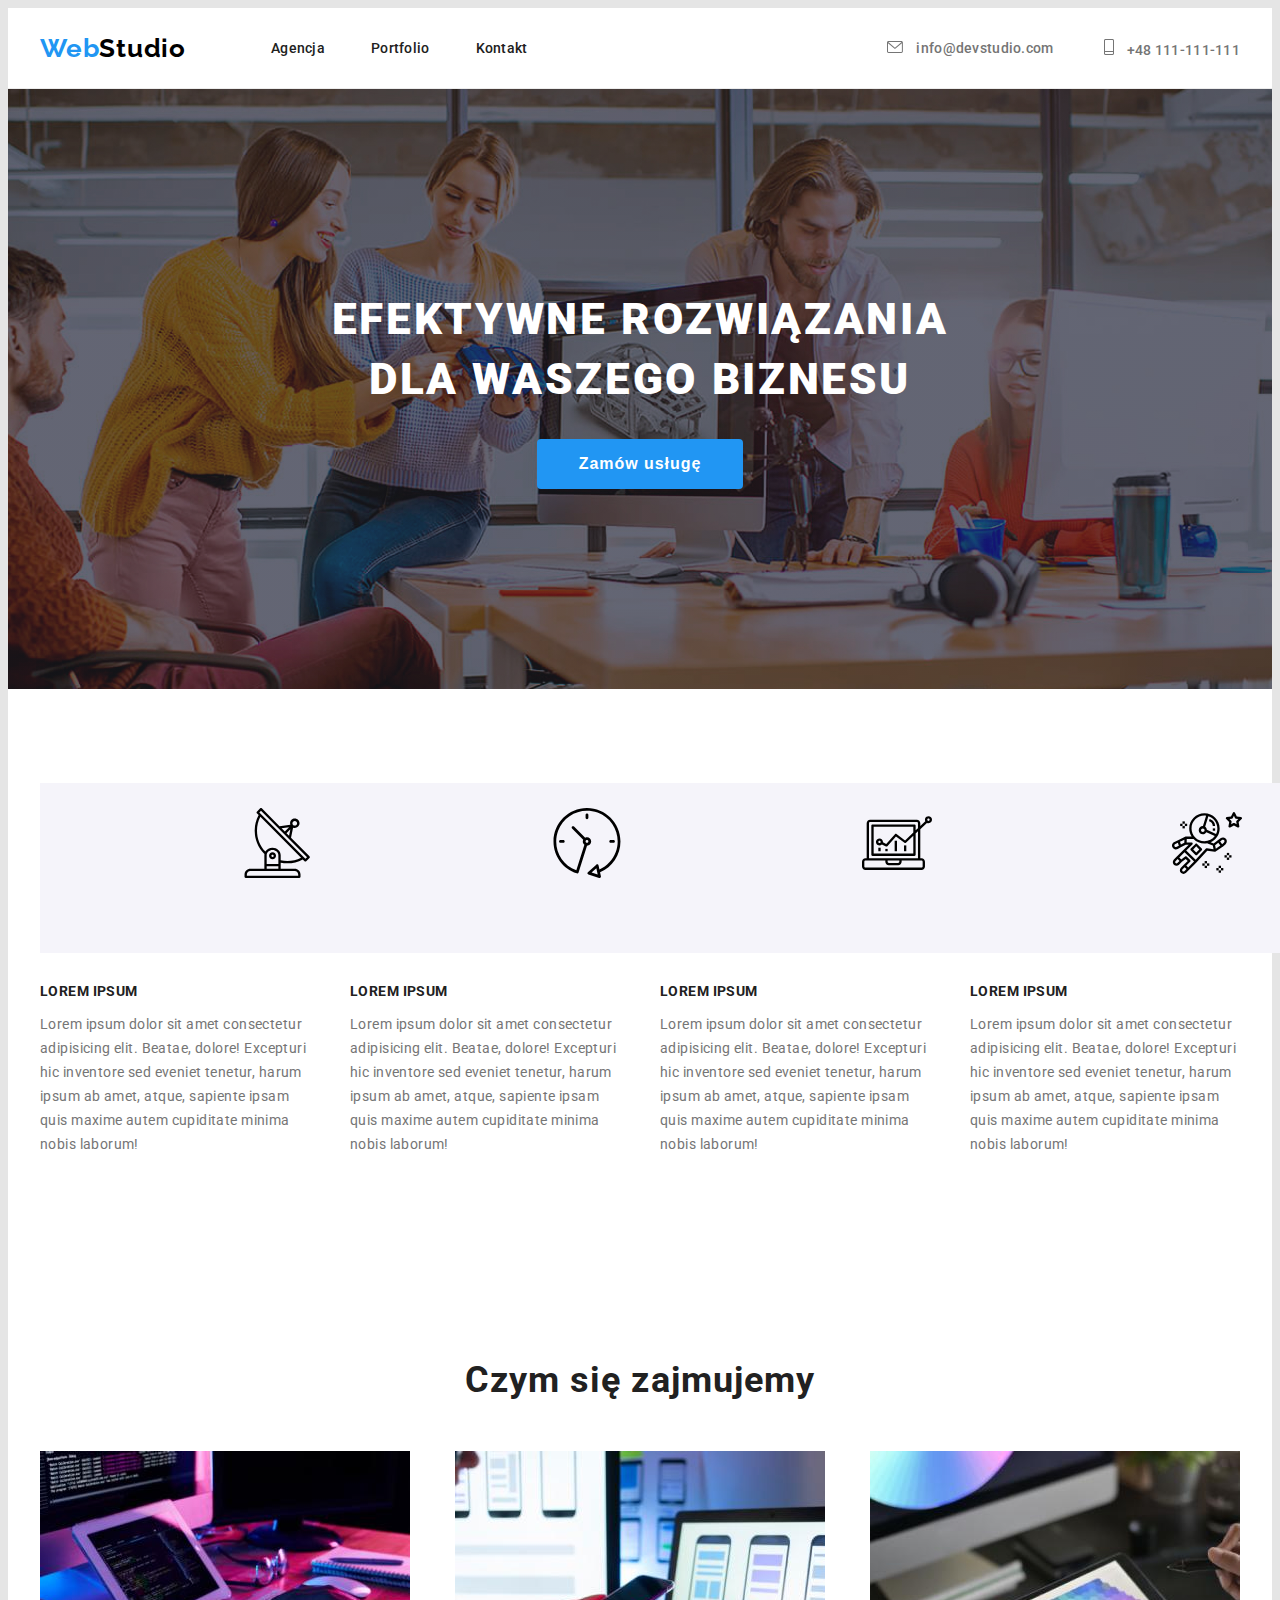
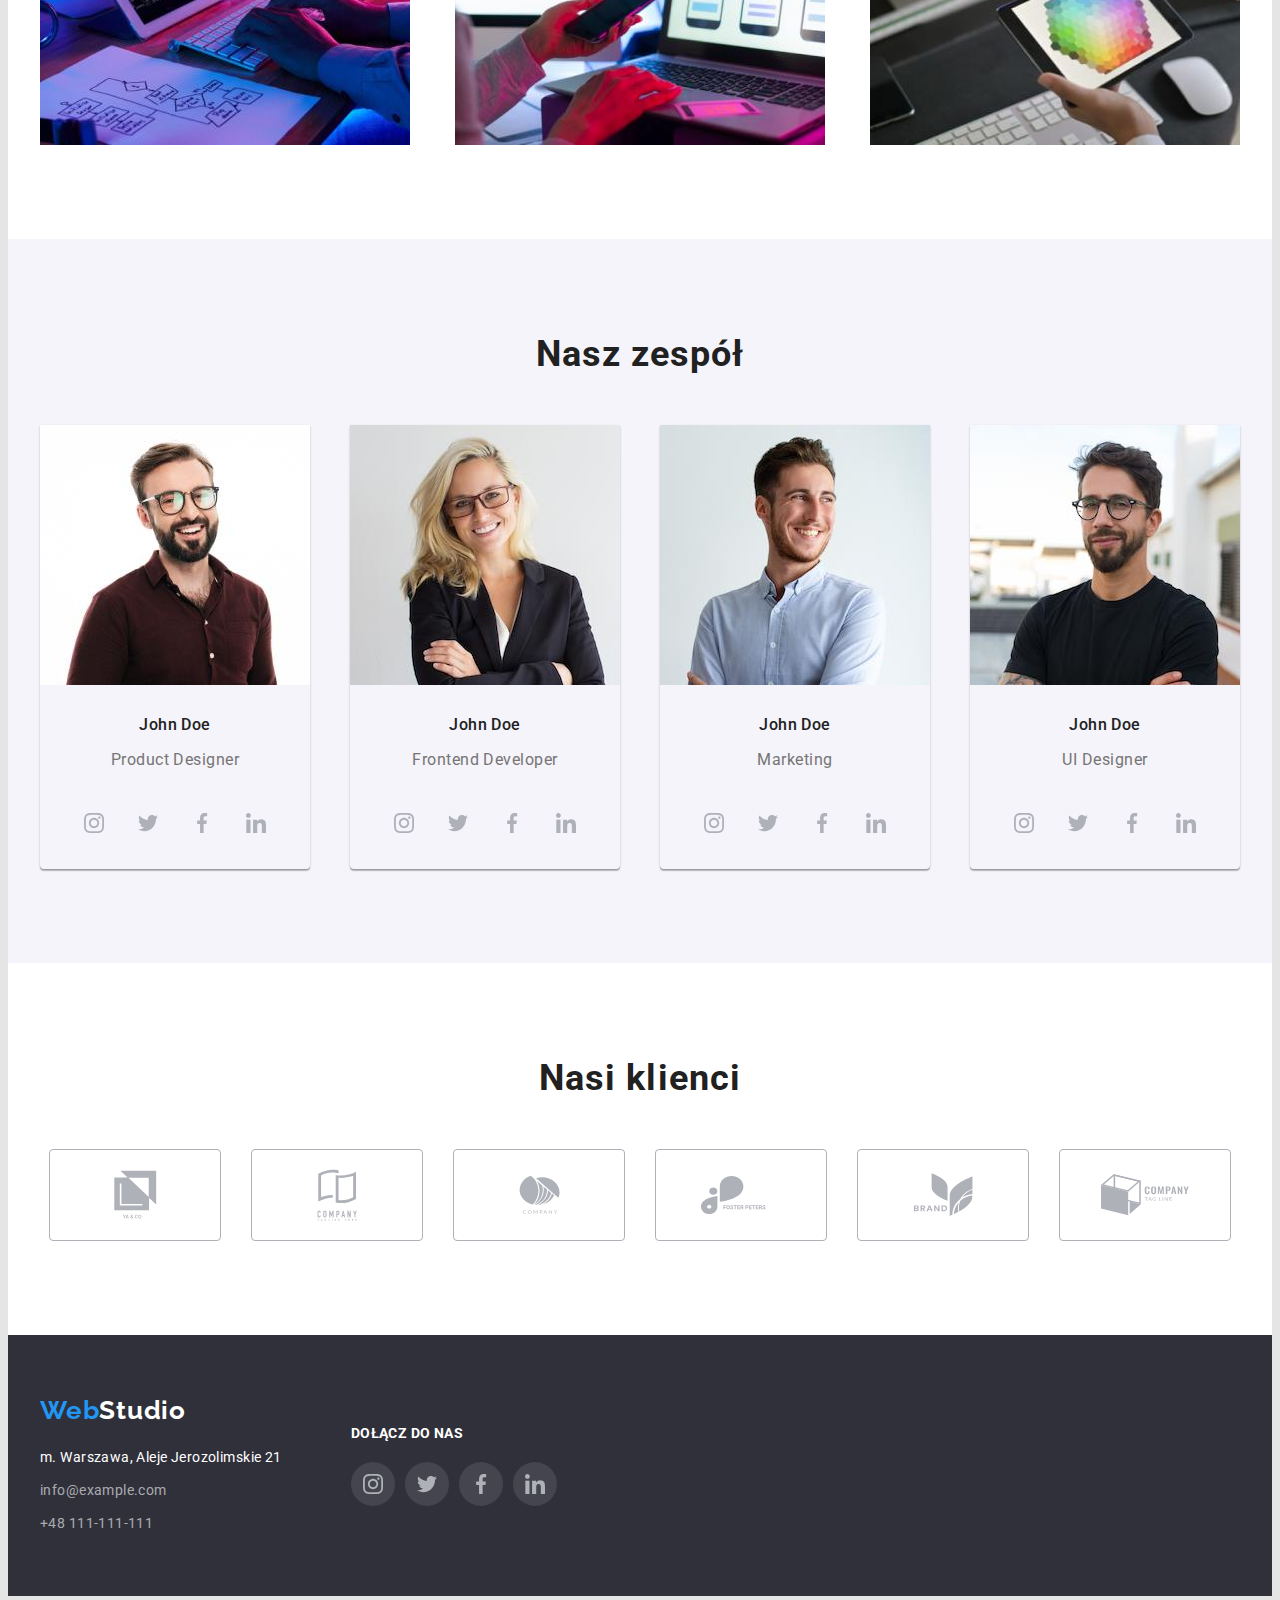
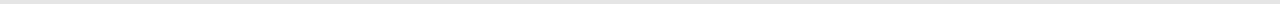
<file: index.html>
<!DOCTYPE html>
<html lang="pl-PL">
<head>
    <meta charset="UTF-8"/>
    <meta http-equiv="X-UA-Compatible" content="IE=edge"/>
    <meta name="viewport" content="width=device-width, initial-scale=1.0"/>
    <meta name="description" content="Studio - projektowanie i tworzenie stron internetowych dla biznesu"/>
    <link rel="stylesheet" href="https://cdnjs.cloudflare.com/ajax/libs/modern-normalize/1.0.0/modern-normalize.min.css"
          integrity="sha512-ISS7cAi1PEhQ8jnbJpJZMd29NlhNj4AWYyLOSp2CE/CsHxTCu+r+t0D2yoJudVrd0/8fTVPUVDzY5Tvli75u/g=="
          crossorigin="anonymous">
    <link rel="stylesheet" href="./css/styles.css" type="text/css">
    <link rel="preconnect" href="https://fonts.gstatic.com">
    <link href="https://fonts.googleapis.com/css2?family=Raleway:wght@700&family=Roboto:wght@400;500;700;900&display=swap"
          rel="stylesheet">
    <title>Studio</title>
</head>
<body>

<header class="header-box">
    <div class="header-box-container container">
        <nav class="header-box-navigation">
            <a class="web-studio-logo web-studio-header-logo link" href="./index.html"><span class="web-logo">Web</span><span
                    class="studio-logo">Studio</span></a>
            <ul class="header-box-navigation-menu list">
                <li class="header-box-navigation-list-item">
                    <a class="header-box-navigation-list-item-link link" href="#agencja">Agencja</a>
                </li>
                <li class="header-box-navigation-list-item">
                    <a class="header-box-navigation-list-item-link link" href="./portfolio.html">Portfolio</a>
                </li>
                <li class="header-box-navigation-list-item">
                    <a class="header-box-navigation-list-item-link link" href="#kontakt">Kontakt</a>
                </li>
            </ul>
        </nav>
        <ul class="navigation-contacts list">
            <li class="navigation-contacts-item">
                <a class="navigation-contacts-item-link link" href="mailto:info@devstudio.com">
                    <svg class="icon-envelope-svg">
                        <use href="./images/sprite.svg#icon-envelope"></use>
                    </svg>
                    info@devstudio.com</a>
            </li>
            <li class="navigation-contacts-item">
                <a class="navigation-contacts-item-link link" href="tel:+48111111111">
                    <svg class="icon-mobile-svg">
                        <use href="./images/sprite.svg#icon-mobile">
                        </use>
                    </svg>
                    +48 111-111-111</a>
            </li>
        </ul>
    </div>
</header>

<main class="main">
    <section class="hero-section section">
        <div class="hero-section-container container">
            <h1 class="hero-section-title">EFEKTYWNE ROZWIĄZANIA
                <br>
                DLA WASZEGO BIZNESU</h1>
            <button class="hero-section-button" type="button">Zamów usługę</button>
        </div>
    </section>

    <section class="our-strengths-section section">
        <div class="our-strengths-section-container container">
            <h2 class="our-strengths-header is-hidden" hidden>Nasze atuty</h2>
            <ul class="our-strengths-list list">
                <li class="our-strengths-list-item">
                    <div class="our-strengths-section-pics">
                        <svg class="our-strengths-section-svg">
                            <use href="./images/sprite.svg#icon-antenna">
                            </use>
                        </svg>
                    </div>
                    <h3 class="our-strengths-list-item-title our-strengths-list-item-text">LOREM IPSUM</h3>
                    <p class="our-strengths-list-item-description our-strengths-list-item-text">
                        Lorem ipsum dolor sit amet consectetur adipisicing elit. Beatae,
                        dolore! Excepturi hic inventore sed eveniet tenetur, harum ipsum
                        ab amet, atque, sapiente ipsam quis maxime autem cupiditate minima
                        nobis laborum!
                    </p>
                </li>
                <li class="our-strengths-list-item">
                    <div class="our-strengths-section-pics">
                        <svg class="our-strengths-section-svg">
                            <use href="./images/sprite.svg#icon-clock">
                            </use>
                        </svg>
                    </div>
                    <h3 class="our-strengths-list-item-title our-strengths-list-item-text">LOREM IPSUM</h3>
                    <p class="our-strengths-list-item-description our-strengths-list-item-text">
                        Lorem ipsum dolor sit amet consectetur adipisicing elit. Beatae,
                        dolore! Excepturi hic inventore sed eveniet tenetur, harum ipsum
                        ab amet, atque, sapiente ipsam quis maxime autem cupiditate minima
                        nobis laborum!
                    </p>
                </li>
                <li class="our-strengths-list-item">
                    <div class="our-strengths-section-pics">
                        <svg class="our-strengths-section-svg">
                            <use href="./images/sprite.svg#icon-diagram">
                            </use>
                        </svg>
                    </div>
                    <h3 class="our-strengths-list-item-title our-strengths-list-item-text">LOREM IPSUM</h3>
                    <p class="our-strengths-list-item-description our-strengths-list-item-text">
                        Lorem ipsum dolor sit amet consectetur adipisicing elit. Beatae,
                        dolore! Excepturi hic inventore sed eveniet tenetur, harum ipsum
                        ab amet, atque, sapiente ipsam quis maxime autem cupiditate minima
                        nobis laborum!
                    </p>
                </li>
                <li class="our-strengths-list-item">
                    <div class="our-strengths-section-pics">
                        <svg class="our-strengths-section-svg">
                            <use href="./images/sprite.svg#icon-astronaut">
                            </use>
                        </svg>
                    </div>
                    <h3 class="our-strengths-list-item-title our-strengths-list-item-text">LOREM IPSUM</h3>
                    <p class="our-strengths-list-item-description our-strengths-list-item-text">
                        Lorem ipsum dolor sit amet consectetur adipisicing elit. Beatae,
                        dolore! Excepturi hic inventore sed eveniet tenetur, harum ipsum
                        ab amet, atque, sapiente ipsam quis maxime autem cupiditate minima
                        nobis laborum!
                    </p>
                </li>
            </ul>
        </div>
    </section>

    <section class="work-section section">
        <div class="work-section-container container">
            <h2 class="work-section-title title">Czym się zajmujemy</h2>
            <ul class="work-list list">
                <li class="work-list-item">
                    <img
                            class="work-list-item-image"
                            src="./images/work_image01.jpg"
                            alt="Pisanie kodu strony"
                            width="370"
                            height="294"
                    />
                </li>
                <li>
                    <img
                            class="work-list-item-image"
                            src="./images/work_image02.jpg"
                            alt="Tworzenie aplikacji mobilnych"
                            width="370"
                            height="294"
                    />
                </li>
                <li>
                    <img
                            class="work-list-item-image"
                            src="./images/work_image03.jpg"
                            alt="Stylowanie stron"
                            width="370"
                            height="294"
                    />
                </li>
            </ul>
        </div>
    </section>

    <section class="our-team-section section">
        <div class="our-team-section-container container">
            <h2 class="our-team-section-title title">Nasz zespół</h2>
            <ul class="our-team-list list">
                <li class="our-team-list-item">
                    <img
                            class="our-team-list-item-image"
                            src="./images/team_img1.jpg"
                            alt="John Doe - Product Designer"
                            width="270"
                            height="260"
                    />
                    <h3 class="our-team-list-item-header">John Doe</h3>
                    <p class="our-team-list-item-description">Product Designer</p>
                    <ul class="social-network-links-list list">
                        <li class="social-network-link instagram-network-logo-link">
                            <a class="social-network-link-logo" href="">
                                <svg class="social-network-link-svg">
                                    <use href="./images/sprite.svg#icon-instagram">
                                    </use>
                                </svg>
                            </a>
                        </li>
                        <li class="social-network-link twitter-network-logo-link">
                            <a class="social-network-link-logo link" href="">
                                <svg class="social-network-link-svg">
                                    <use href="./images/sprite.svg#icon-twitter">
                                    </use>
                                </svg>
                            </a>
                        </li>
                        <li class="social-network-link facebook-network-logo-link">
                            <a class="social-network-link-logo link" href="">
                                <svg class="social-network-link-svg">
                                    <use href="./images/sprite.svg#icon-facebook">
                                    </use>
                                </svg>
                            </a>
                        </li>
                        <li class="social-network-link linkedin-network-logo-link">
                            <a class="social-network-link-logo link" href="">
                                <svg class="social-network-link-svg">
                                    <use href="./images/sprite.svg#icon-linkedin">
                                    </use>
                                </svg>
                            </a>
                        </li>
                    </ul>
                </li>

                <li class="our-team-list-item">
                    <img
                            class="our-team-list-item-image"
                            src="./images/team_img2.jpg"
                            alt="John Doe - Frontend Developer"
                            width="270"
                            height="260"
                    />
                    <h3 class="our-team-list-item-header">John Doe</h3>
                    <p class="our-team-list-item-description">Frontend Developer</p>
                    <ul class="social-network-links-list list">
                        <li class="social-network-link instagram-network-logo-link">
                            <a class="social-network-link-logo" href="">
                                <svg class="social-network-link-svg">
                                    <use href="./images/sprite.svg#icon-instagram">
                                    </use>
                                </svg>
                            </a>
                        </li>
                        <li class="social-network-link twitter-network-logo-link">
                            <a class="social-network-link-logo link" href="">
                                <svg class="social-network-link-svg">
                                    <use href="./images/sprite.svg#icon-twitter">
                                    </use>
                                </svg>
                            </a>
                        </li>
                        <li class="social-network-link facebook-network-logo-link">
                            <a class="social-network-link-logo link" href="">
                                <svg class="social-network-link-svg">
                                    <use href="./images/sprite.svg#icon-facebook">
                                    </use>
                                </svg>
                            </a>
                        </li>
                        <li class="social-network-link linkedin-network-logo-link">
                            <a class="social-network-link-logo link" href="">
                                <svg class="social-network-link-svg">
                                    <use href="./images/sprite.svg#icon-linkedin">
                                    </use>
                                </svg>
                            </a>
                        </li>
                    </ul>
                </li>

                <li class="our-team-list-item">
                    <img
                            class="our-team-list-item-image"
                            src="./images/team_img3.jpg"
                            alt="John Doe - Marketing"
                            width="270"
                            height="260"
                    />
                    <h3 class="our-team-list-item-header">John Doe</h3>
                    <p class="our-team-list-item-description">Marketing</p>
                    <ul class="social-network-links-list list">
                        <li class="social-network-link instagram-network-logo-link">
                            <a class="social-network-link-logo" href="">
                                <svg class="social-network-link-svg">
                                    <use href="./images/sprite.svg#icon-instagram">
                                    </use>
                                </svg>
                            </a>
                        </li>
                        <li class="social-network-link twitter-network-logo-link">
                            <a class="social-network-link-logo link" href="">
                                <svg class="social-network-link-svg">
                                    <use href="./images/sprite.svg#icon-twitter">
                                    </use>
                                </svg>
                            </a>
                        </li>
                        <li class="social-network-link facebook-network-logo-link">
                            <a class="social-network-link-logo link" href="">
                                <svg class="social-network-link-svg">
                                    <use href="./images/sprite.svg#icon-facebook">
                                    </use>
                                </svg>
                            </a>
                        </li>
                        <li class="social-network-link linkedin-network-logo-link">
                            <a class="social-network-link-logo link" href="">
                                <svg class="social-network-link-svg">
                                    <use href="./images/sprite.svg#icon-linkedin">
                                    </use>
                                </svg>
                            </a>
                        </li>
                    </ul>
                </li>

                <li class="our-team-list-item">
                    <img
                            class="our-team-list-item-image"
                            src="./images/team_img4.jpg"
                            alt="John Doe - UI Designer"
                            width="270"
                            height="260"
                    />
                    <h3 class="our-team-list-item-header">John Doe</h3>
                    <p class="our-team-list-item-description">UI Designer</p>
                    <ul class="social-network-links-list list">
                        <li class="social-network-link instagram-network-logo-link">
                            <a class="social-network-link-logo" href="">
                                <svg class="social-network-link-svg">
                                    <use href="./images/sprite.svg#icon-instagram">
                                    </use>
                                </svg>
                            </a>
                        </li>
                        <li class="social-network-link twitter-network-logo-link">
                            <a class="social-network-link-logo link" href="">
                                <svg class="social-network-link-svg">
                                    <use href="./images/sprite.svg#icon-twitter">
                                    </use>
                                </svg>
                            </a>
                        </li>
                        <li class="social-network-link facebook-network-logo-link">
                            <a class="social-network-link-logo link" href="">
                                <svg class="social-network-link-svg">
                                    <use href="./images/sprite.svg#icon-facebook">
                                    </use>
                                </svg>
                            </a>
                        </li>
                        <li class="social-network-link linkedin-network-logo-link">
                            <a class="social-network-link-logo link" href="">
                                <svg class="social-network-link-svg">
                                    <use href="./images/sprite.svg#icon-linkedin">
                                    </use>
                                </svg>
                            </a>
                        </li>
                    </ul>
                </li>
            </ul>
        </div>
    </section>

    <section class="constant-clients-section section">
        <div class="constant-clients-section-container container">
            <h2 class="constant-clients-section-title title">Nasi klienci</h2>
            <ul class="constant-clients-section-list list">
                <li class="constant-clients-section-item">
                    <a class="constant-clients-section-logo link" href="">
                        <svg class="constant-clients-section-svg logo-1">
                            <use href="./images/sprite.svg#icon-ya-and-co">
                            </use>
                        </svg>
                    </a>
                </li>
                <li class="constant-clients-section-item">
                    <a class="constant-clients-section-logo link" href="">
                        <svg class="constant-clients-section-svg logo-2">
                            <use href="./images/sprite.svg#icon-company">
                            </use>
                        </svg>
                    </a>
                </li>
                <li class="constant-clients-section-item">
                    <a class="constant-clients-section-logo link" href="">
                        <svg class="constant-clients-section-svg logo-3">
                            <use href="./images/sprite.svg#icon-circle-company">
                            </use>
                        </svg>
                    </a>
                </li>
                <li class="constant-clients-section-item">
                    <a class="constant-clients-section-logo link" href="">
                        <svg class="constant-clients-section-svg logo-4">
                            <use href="./images/sprite.svg#icon-foster-peters">
                            </use>
                        </svg>
                    </a>
                </li>
                <li class="constant-clients-section-item">
                    <a class="constant-clients-section-logo link" href="">
                        <svg class="constant-clients-section-svg logo-5">
                            <use href="./images/sprite.svg#icon-brand">
                            </use>
                        </svg>
                    </a>
                </li>
                <li class="constant-clients-section-item">
                    <a class="constant-clients-section-logo link" href="">
                        <svg class="constant-clients-section-svg logo-6">
                            <use href="./images/sprite.svg#icon-tagline">
                            </use>
                        </svg>
                    </a>
                </li>
            </ul>
        </div>
    </section>

</main>

<footer class="footer-box">
    <div class="footer-box-container container">
        <div class="footer-box-contacts">
            <a class="web-studio-logo web-studio-footer-logo link" href="/"><span class="web-logo">Web</span><span
                    class="studio-logo-light">Studio</span></a>
            <address class="footer-contacts">
                <ul class="footer-contacts-list list">
                    <li class="footer-contacts-list-item">
                        <a class="footer-contacts-list-item-link footer-contacts-item-address link"
                           href="https://goo.gl/maps/a2SLHpp2LzzEoJms7"
                           target="_blank">m.
                            Warszawa,
                            Aleje Jerozolimskie 21</a>
                    </li>
                    <li class="footer-contacts-list-item">
                        <a class="footer-contacts-list-item-link footer-contacts-item-mail link"
                           href="mailto:info@example.com">info@example.com</a>
                    </li>
                    <li class="footer-contacts-list-item">
                        <a class="footer-contacts-list-item-link footer-contacts-item-phone link"
                           href="tel:+48111111111">+48
                            111-111-111</a>
                    </li>
                </ul>
            </address>
        </div>

        <div class="join-us-box">
            <b class="join-us-text">Dołącz do nas</b>
            <ul class="social-network-links-list footer-social-network-links-list list">
                <li class="social-network-link instagram-network-logo-link footer-social-network-link">
                    <a class="social-network-link-logo footer-social-network-link-logo link" href="">
                        <svg class="social-network-link-svg">
                            <use href="./images/sprite.svg#icon-instagram">
                            </use>
                        </svg>
                    </a>
                </li>
                <li class="social-network-link twitter-network-logo-link footer-social-network-link">
                    <a class="social-network-link-logo footer-social-network-link-logo link" href="">
                        <svg class="social-network-link-svg">
                            <use href="./images/sprite.svg#icon-twitter">
                            </use>
                        </svg>
                    </a>
                </li>
                <li class="social-network-link facebook-network-logo-link footer-social-network-link">
                    <a class="social-network-link-logo footer-social-network-link-logo link" href="">
                        <svg class="social-network-link-svg">
                            <use href="./images/sprite.svg#icon-facebook">
                            </use>
                        </svg>
                    </a>
                </li>
                <li class="social-network-link linkedin-network-logo-link footer-social-network-link">
                    <a class="social-network-link-logo footer-social-network-link-logo link" href="">
                        <svg class="social-network-link-svg">
                            <use href="./images/sprite.svg#icon-linkedin">
                            </use>
                        </svg>
                    </a>
                </li>
            </ul>
        </div>
    </div>

</footer>
</body>
</html>
</file>
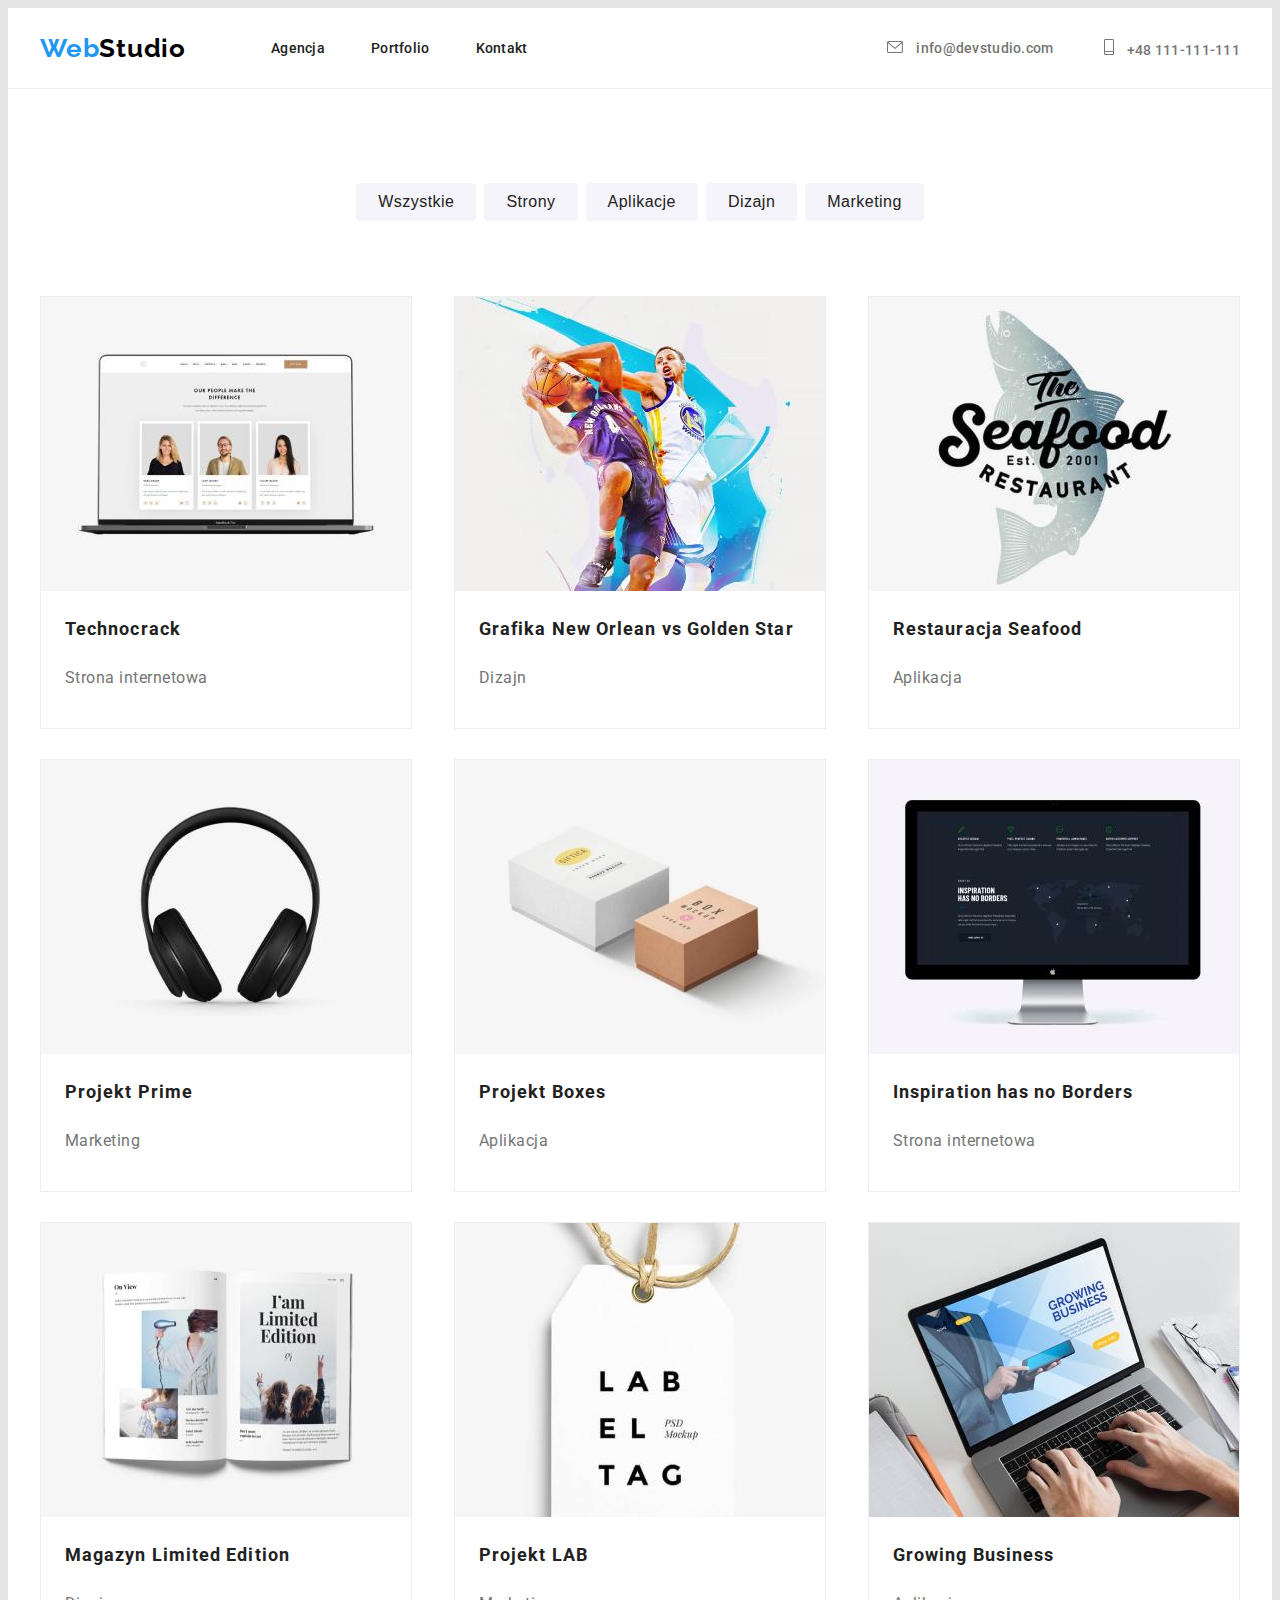
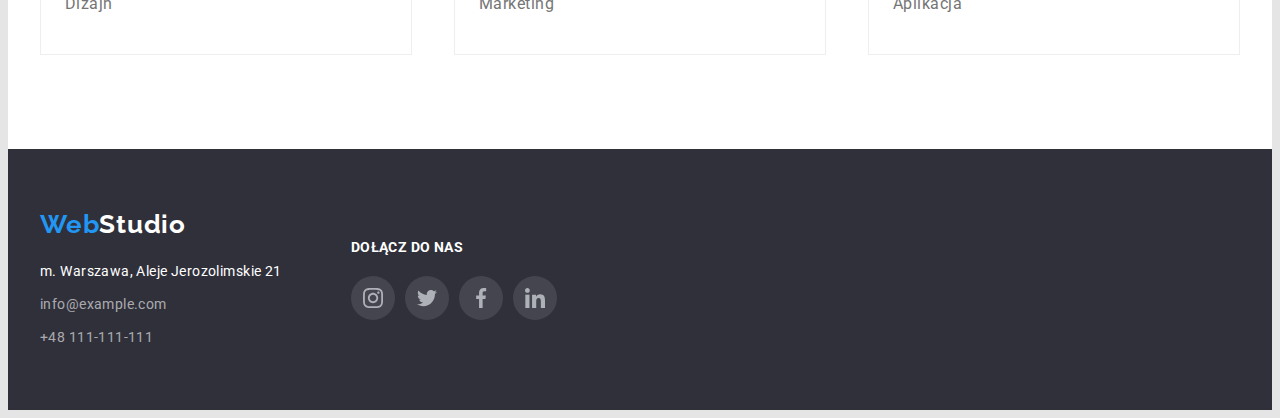
<file: portfolio.html>
<!DOCTYPE html>
<html lang="pl-PL">
<head>
    <meta charset="UTF-8"/>
    <meta http-equiv="X-UA-Compatible" content="IE=edge"/>
    <meta name="viewport" content="width=device-width, initial-scale=1.0"/>
    <meta name="description" content="Studio - projektowanie i tworzenie stron internetowych dla biznesu"/>
    <link rel="stylesheet" href="https://cdnjs.cloudflare.com/ajax/libs/modern-normalize/1.0.0/modern-normalize.min.css"
          integrity="sha512-ISS7cAi1PEhQ8jnbJpJZMd29NlhNj4AWYyLOSp2CE/CsHxTCu+r+t0D2yoJudVrd0/8fTVPUVDzY5Tvli75u/g=="
          crossorigin="anonymous">
    <link rel="stylesheet" href="./css/styles.css" type="text/css">
    <link rel="preconnect" href="https://fonts.gstatic.com">
    <link href="https://fonts.googleapis.com/css2?family=Raleway:wght@700&family=Roboto:wght@400;500;700;900&display=swap"
          rel="stylesheet">
    <title>Studio - Portfolio</title>
</head>
<body>

<header class="header-box">
    <div class="header-box-container container">
        <nav class="header-box-navigation">
            <a class="web-studio-logo web-studio-header-logo link" href="./index.html"><span class="web-logo">Web</span><span
                    class="studio-logo">Studio</span></a>
            <ul class="header-box-navigation-menu list">
                <li class="header-box-navigation-list-item">
                    <a class="header-box-navigation-list-item-link link" href="#agencja">Agencja</a>
                </li>
                <li class="header-box-navigation-list-item">
                    <a class="header-box-navigation-list-item-link link" href="./portfolio.html">Portfolio</a>
                </li>
                <li class="header-box-navigation-list-item">
                    <a class="header-box-navigation-list-item-link link" href="#kontakt">Kontakt</a>
                </li>
            </ul>
        </nav>
        <ul class="navigation-contacts list">
            <li class="navigation-contacts-item">
                <a class="navigation-contacts-item-link link" href="mailto:info@devstudio.com">
                    <svg class="icon-envelope-svg">
                        <use href="./images/sprite.svg#icon-envelope"></use>
                    </svg>
                    info@devstudio.com</a>
            </li>
            <li class="navigation-contacts-item">
                <a class="navigation-contacts-item-link link" href="tel:+48111111111">
                    <svg class="icon-mobile-svg">
                        <use href="./images/sprite.svg#icon-mobile">
                        </use>
                    </svg>
                    +48 111-111-111</a>
            </li>
        </ul>
    </div>
</header>

<main class="main">
    <section class="projects-buttons-section section">
        <div class="projects-buttons-section-container container">
            <h1 class="projects-buttons-section-title is-hidden" hidden>Portfolio</h1>
            <div class="projects-buttons">
                <ul class="projects-buttons-list list">
                    <li class="projects-buttons-list-item">
                        <button class="projects-button" type="button">Wszystkie</button>
                    </li>
                    <li class="projects-buttons-list-item">
                        <button class="projects-button" type="button">Strony</button>
                    </li>
                    <li class="projects-buttons-list-item">
                        <button class="projects-button" type="button">Aplikacje</button>
                    </li>
                    <li class="projects-buttons-list-item">
                        <button class="projects-button" type="button">Dizajn</button>
                    </li>
                    <li class="projects-buttons-list-item">
                        <button class="projects-button" type="button">Marketing</button>
                    </li>
                </ul>
            </div>
        </div>
    </section>

    <section class="projects-cards-section section">
        <div class="projects-cards-section-container container">
            <h2 class="projects-cards-section-title is-hidden" hidden>Projects Cards</h2>
            <ul class="projects-cards-list list">
                <li class="projects-cards-list-item">
                    <img
                            class="projects-cards-list-item-photo"
                            src="./images/project-img1.jpg"
                            alt="Technocrack - Strona internetowa"
                            width="370"
                            height="294"
                    />
                    <div class="projects-cards-list-item-info">
                        <h3 class="projects-cards-list-item-header">Technocrack</h3>
                        <p class="projects-cards-list-item-desc">Strona internetowa</p>
                    </div>
                </li>
                <li class="projects-cards-list-item">
                    <img
                            class="projects-cards-list-item-photo"
                            src="./images/project-img2.jpg"
                            alt="Grafika New Orlean vs Golden Star - Dizajn"
                            width="370"
                            height="294"
                    />
                    <div class="projects-cards-list-item-info">
                        <h3 class="projects-cards-list-item-header">Grafika New Orlean vs Golden Star</h3>
                        <p class="projects-cards-list-item-desc">Dizajn</p>
                    </div>
                </li>
                <li class="projects-cards-list-item">
                    <img
                            class="projects-cards-list-item-photo"
                            src="./images/project-img3.jpg"
                            alt="Restauracja Seafood - Aplikacja"
                            width="370"
                            height="294"
                    />
                    <div class="projects-cards-list-item-info">
                        <h3 class="projects-cards-list-item-header">Restauracja Seafood</h3>
                        <p class="projects-cards-list-item-desc">Aplikacja</p>
                    </div>
                </li>
                <li class="projects-cards-list-item">
                    <img
                            class="projects-cards-list-item-photo"
                            src="./images/project-img4.jpg"
                            alt="Projekt Prime - Marketing"
                            width="370"
                            height="294"
                    />
                    <div class="projects-cards-list-item-info">
                        <h3 class="projects-cards-list-item-header">Projekt Prime</h3>
                        <p class="projects-cards-list-item-desc">Marketing</p>
                    </div>
                </li>
                <li class="projects-cards-list-item">
                    <img
                            class="projects-cards-list-item-photo"
                            src="./images/project-img5.jpg"
                            alt="Projekt Boxes - Aplikacja"
                            width="370"
                            height="294"
                    />
                    <div class="projects-cards-list-item-info">
                        <h3 class="projects-cards-list-item-header">Projekt Boxes</h3>
                        <p class="projects-cards-list-item-desc">Aplikacja</p>
                    </div>
                </li>
                <li class="projects-cards-list-item">
                    <img
                            class="projects-cards-list-item-photo"
                            src="./images/project-img6.jpg"
                            alt="Inspiration has no Borders - Strona internetowa"
                            width="370"
                            height="294"
                    />
                    <div class="projects-cards-list-item-info">
                        <h3 class="projects-cards-list-item-header">Inspiration has no Borders</h3>
                        <p class="projects-cards-list-item-desc">Strona internetowa</p>
                    </div>
                </li>
                <li class="projects-cards-list-item">
                    <img
                            class="projects-cards-list-item-photo"
                            src="./images/project-img7.jpg"
                            alt="Magazyn Limited Edition - Dizajn"
                            width="370"
                            height="294"
                    />
                    <div class="projects-cards-list-item-info">
                        <h3 class="projects-cards-list-item-header">Magazyn Limited Edition</h3>
                        <p class="projects-cards-list-item-desc">Dizajn</p>
                    </div>
                </li>
                <li class="projects-cards-list-item">
                    <img
                            class="projects-cards-list-item-photo"
                            src="./images/project-img8.jpg"
                            alt="Projekt LAB - Marketing"
                            width="370"
                            height="294"
                    />
                    <div class="projects-cards-list-item-info">
                        <h3 class="projects-cards-list-item-header">Projekt LAB</h3>
                        <p class="projects-cards-list-item-desc">Marketing</p>
                    </div>
                </li>
                <li class="projects-cards-list-item">
                    <img
                            class="projects-cards-list-item-photo"
                            src="./images/project-img9.jpg"
                            alt="Growing Business - Aplikacja"
                            width="370"
                            height="294"
                    />
                    <div class="projects-cards-list-item-info">
                        <h3 class="projects-cards-list-item-header">Growing Business</h3>
                        <p class="projects-cards-list-item-desc">Aplikacja</p>
                    </div>
                </li>
            </ul>
        </div>
        </div>
    </section>
</main>
<footer class="footer-box">
    <div class="footer-box-container container">
        <div class="footer-box-contacts">
            <a class="web-studio-logo web-studio-footer-logo link" href="/"><span class="web-logo">Web</span><span
                    class="studio-logo-light">Studio</span></a>
            <address class="footer-contacts">
                <ul class="footer-contacts-list list">
                    <li class="footer-contacts-list-item">
                        <a class="footer-contacts-list-item-link footer-contacts-item-address link"
                           href="https://goo.gl/maps/a2SLHpp2LzzEoJms7"
                           target="_blank">m.
                            Warszawa,
                            Aleje Jerozolimskie 21</a>
                    </li>
                    <li class="footer-contacts-list-item">
                        <a class="footer-contacts-list-item-link footer-contacts-item-mail link"
                           href="mailto:info@example.com">info@example.com</a>
                    </li>
                    <li class="footer-contacts-list-item">
                        <a class="footer-contacts-list-item-link footer-contacts-item-phone link"
                           href="tel:+48111111111">+48
                            111-111-111</a>
                    </li>
                </ul>
            </address>
        </div>

        <div class="join-us-box">
            <b class="join-us-text">Dołącz do nas</b>
            <ul class="social-network-links-list footer-social-network-links-list list">
                <li class="social-network-link instagram-network-logo-link footer-social-network-link">
                    <a class="social-network-link-logo footer-social-network-link-logo link" href="">
                        <svg class="social-network-link-svg">
                            <use href="./images/sprite.svg#icon-instagram">
                            </use>
                        </svg>
                    </a>
                </li>
                <li class="social-network-link twitter-network-logo-link footer-social-network-link">
                    <a class="social-network-link-logo footer-social-network-link-logo link" href="">
                        <svg class="social-network-link-svg">
                            <use href="./images/sprite.svg#icon-twitter">
                            </use>
                        </svg>
                    </a>
                </li>
                <li class="social-network-link facebook-network-logo-link footer-social-network-link">
                    <a class="social-network-link-logo footer-social-network-link-logo link" href="">
                        <svg class="social-network-link-svg">
                            <use href="./images/sprite.svg#icon-facebook">
                            </use>
                        </svg>
                    </a>
                </li>
                <li class="social-network-link linkedin-network-logo-link footer-social-network-link">
                    <a class="social-network-link-logo footer-social-network-link-logo link" href="">
                        <svg class="social-network-link-svg">
                            <use href="./images/sprite.svg#icon-linkedin">
                            </use>
                        </svg>
                    </a>
                </li>
            </ul>
        </div>
    </div>

</footer>
</body>
</html>
</file>
<file: css/styles.css>
:root {
    --main-font: 'Roboto', sans-serif;
    --secondary-font: 'Raleway', sans-serif;

    --accent-color-blue: #2196F3;

    --background-color-primary: #E5E5E5;
    --background-color-secondary: #F5F4FA;
    --background-color-navigation: #FFFFFF;
    --background-color-footer: #2F303A;

    --font-color-primary: #757575;
    --font-color-title: #212121;
    --font-color-logo-black: #000000;
    --font-color-logo-light: #FFFFFF;
    --font-color-address-footer: #FFFFFF99;
    --font-color-address-footer-social: #FFFFFF1A;

    --border-color-primary: #EEEEEE;
    --border-color-secondary: #ECECEC;

    --image-color-opacity: #2F303A66;

    --svg-icon-color-primary: #757575;
    --svg-icon-color-secondary: #212121;
    --svg-icon-color-accent: #2196F3;

    --social-networks-color-primary: #AFB1B8;
    --social-networks-color-secondary: #FFFFFF;
    --social-networks-color-accent: #2196F3;
}

/* ===== COMPONENTS ===== */

body {
    font-family: var(--main-font);
    font-size: 14px;
    color: var(--font-color-primary);
    background-color: var(--background-color-primary);
}

h1,
h2,
h3,
h4,
h5,
h6 {
    padding: 0;
    margin: 0;
}

ol,
ul {
    padding: 0;
    margin: 0;
}

p {
    padding: 0;
}

.list {
    list-style: none;
}

.link {
    text-decoration: none;
}

img {
    display: block;
}

.container {
    width: 1200px;
    align-items: center;
    margin: 0 auto;
}

.section {
    padding-top: 94px;
    padding-bottom: 94px;
}

.title {
    color: var(--font-color-title);
    font-weight: 700;
    font-size: 36px;
    line-height: 1.167;
    text-align: center;
    letter-spacing: 0.03em;
}

/* ===== SPRITES ===== */

.icon-envelope-svg {
    width: 16px;
    height: 12px;
    fill: var(--svg-icon-color-primary);
    margin-right: 10px;
}

.icon-mobile-svg {
    width: 10px;
    height: 16px;
    fill: var(--svg-icon-color-primary);
    margin-right: 10px;
}

.navigation-contacts-item-link:hover svg,
.navigation-contacts-item-link:focus svg {
    fill: var(--svg-icon-color-accent);
}

/* ===== END SPRITES ===== */

/* ===== END COMPONENTS ===== */

/* ===== HEADER ===== */

.header-box {
    background-color: var(--background-color-navigation);
    border: 0;
    border-bottom: 1px solid var(--border-color-secondary);
}

.header-box-container {
    display: flex;
    align-items: center;
    justify-content: space-between;
    height: 80px;
}

.header-box-navigation {
    display: flex;
    align-items: center;
}

/* ===== LOGO ===== */
.web-studio-logo {
    font-family: var(--secondary-font);
    font-weight: 700;
    font-size: 26px;
    line-height: 1.192;
    letter-spacing: 0.03em;
}

.web-logo {
    color: var(--accent-color-blue);
}

.studio-logo {
    color: var(--font-color-logo-black);
}

.studio-logo-light {
    color: var(--font-color-logo-light);
}

.web-studio-header-logo {
    margin-right: 85px;
}

/* ===== END LOGO ===== */

/* ===== NAVIGATION LINKS ===== */
.header-box-navigation-menu {
    display: flex;
    align-items: center;
}

.header-box-navigation-list-item:not(:last-child) {
    margin-right: 46px;
}

.header-box-navigation-list-item-link {
    padding-top: 32px;
    padding-bottom: 32px;
    color: var(--font-color-title);
}

.navigation-contacts {
    display: flex;
    align-items: center;
}

.navigation-contacts-item:not(:last-child) {
    margin-right: 50px;
}

.navigation-contacts-item-link {
    color: var(--font-color-primary);
}

.header-box-navigation-list-item-link,
.navigation-contacts-item-link {
    font-weight: 500;
    font-style: normal;
    font-size: 14px;
    line-height: 1.143;
    letter-spacing: 0.02em;
}

.header-box-navigation-list-item-link:hover,
.header-box-navigation-list-item-link:focus,
.navigation-contacts-item-link:hover,
.navigation-contacts-item-link:focus {
    color: var(--accent-color-blue);
}

/* ===== END LINKS ===== */
/* ===== END HEADER ===== */

/* ===== HERO ===== */

.hero-section {
    /*background-color: var(--background-color-footer);*/
    background-image: linear-gradient(var(--image-color-opacity), var(--image-color-opacity)), url("../images/bg.jpg");
    background-repeat: no-repeat;
    background-position: center;
    padding-top: 200px;
    padding-bottom: 200px;
}

.hero-section-title {
    margin-bottom: 30px;
    font-weight: 900;
    font-size: 44px;
    line-height: 1.364;
    text-align: center;
    letter-spacing: 0.06em;
    text-transform: uppercase;
    color: var(--font-color-logo-light);
}

.hero-section-button {
    display: block;
    margin-left: auto;
    margin-right: auto;
    padding: 10px 42px;
    background-color: var(--accent-color-blue);
    color: var(--font-color-logo-light);
    font-weight: 700;
    font-size: 16px;
    line-height: 1.875;
    align-items: center;
    text-align: center;
    letter-spacing: 0.06em;
    border: 0;
    border-radius: 4px;
}

.hero-section-button:hover,
.hero-section-button:focus {
    cursor: pointer;
}

/* ===== END HERO ===== */

/* ===== MAIN ===== */
/* ===== NASZE ATUTY ===== */

.is-hidden {
    display: none;
}

.our-strengths-section {
    background-color: var(--background-color-navigation);
}

.our-strengths-list {
    display: flex;
    justify-content: space-between;
}

.our-strengths-list-item {
    width: 270px;
}

/*.our-strengths-list-item:not(:last-child) {*/
/*    margin-right: 30px;*/
/*}*/

.our-strengths-section-pics {
    margin-bottom: 30px;
    width: 270px;
    height: 120px;
    text-align: center;
    padding: 25px 102px;
    background-color: var(--background-color-secondary);
}

.our-strengths-section-svg {
    width: 70px;
    height: 70px;
}

.our-strengths-list-item-title {
    font-weight: 700;
    line-height: 1.143;
    text-transform: uppercase;
    color: var(--font-color-title);
}

.our-strengths-list-item-text {
    font-size: 14px;
    letter-spacing: 0.03em;
}

.our-strengths-list-item-description {
    line-height: 1.714;
}

/* ===== END NASZE ATUTY ===== */

/* ===== CZYM SIĘ ZAJMUJEMY ===== */

.work-section {
    background-color: var(--background-color-navigation);
}

.work-section-title {
    margin-bottom: 50px;
}

.work-list {
    display: flex;
    justify-content: space-between;
}

/* ===== END CZYM SIĘ ZAJMUJEMY ===== */

/* ===== NASZ ZESPÓŁ ===== */

.our-team-section {
    background-color: var(--background-color-secondary);
}

.our-team-section-title {
    margin-bottom: 50px;
}

.our-team-list {
    display: flex;
    justify-content: space-between;
}

.our-team-list-item {
    background-color: var(--background-color-secondary);
    box-shadow: 0 1px 3px rgba(0, 0, 0, 0.12), 0 1px 1px rgba(0, 0, 0, 0.14), 0 2px 1px rgba(0, 0, 0, 0.2);
    border-radius: 0 0 4px 4px;
}

.our-team-list-item-image {
    margin-bottom: 30px;
}

.our-team-list-item-header {
    color: var(--font-color-title);
    font-weight: 500;
}

.our-team-list-item-description,
.our-team-list-item-header {
    font-size: 16px;
    line-height: 1.188;
    text-align: center;
    letter-spacing: 0.03em;
}

.social-network-links-list {
    display: flex;
    justify-content: center;
    align-content: center;
}

.our-team-list-item .social-network-links-list {
    padding-top: 16px;
    padding-bottom: 24px;
}

.social-network-link-logo {
    display: flex;
    justify-content: center;
    align-items: center;
    width: 44px;
    height: 44px;
    background-size: 20px;
    background-repeat: no-repeat;
    background-position: center;
    border-radius: 50%;
}

.social-network-link:not(:last-child) {
    margin-right: 10px;
}

.social-network-link-svg {
    width: 20px;
    height: 20px;
    fill: var(--social-networks-color-primary);
}

.social-network-link-logo:hover svg,
.social-network-link-logo:focus svg {
    fill: var(--social-networks-color-secondary);
}

.social-network-link-logo:hover,
.social-network-link-logo:focus {
    background-color: var(--social-networks-color-accent);
}

/* ===== END NASZ ZESPÓŁ ===== */

/* ===== NASI KLIENCI ===== */

.constant-clients-section {
    background-color: var(--background-color-navigation);
}

.constant-clients-section-title {
    margin-bottom: 50px;
}

.constant-clients-section-list {
    display: flex;
    justify-content: center;
    align-items: center;
}

.constant-clients-section-logo {
    display: flex;
    width: 170px;
    height: 90px;
    border: 1px solid var(--social-networks-color-primary);
    border-radius: 4px;
    justify-content: center;
    align-items: center;
}

.constant-clients-section-item:not(:last-child) {
    margin-right: 30px;
}

.constant-clients-section-logo .logo-1 {
    width: 44px;
    height: 49px;
}

.constant-clients-section-logo .logo-2 {
    width: 40px;
    height: 52px;
}

.constant-clients-section-logo .logo-3 {
    width: 41px;
    height: 43px;
}

.constant-clients-section-logo .logo-4 {
    width: 80px;
    height: 42px;
}

.constant-clients-section-logo .logo-5 {
    width: 59px;
    height: 47px;
}

.constant-clients-section-logo .logo-6 {
    width: 88px;
    height: 45px;
}

.constant-clients-section-logo:hover,
.constant-clients-section-logo:focus {
    border: 1px solid var(--social-networks-color-accent);
}

.constant-clients-section-svg {
    fill: var(--social-networks-color-primary);
}

.constant-clients-section-logo:hover svg,
.constant-clients-section-logo:focus svg {
    fill: var(--social-networks-color-accent);
}

/* ===== END NASI KLIENCI */

/* ===== END MAIN ===== */

/* ===== FOOTER ===== */
.footer-box {
    background-color: var(--background-color-footer);
    padding-top: 60px;
    padding-bottom: 60px;
}

.footer-box-container {
    display: flex;
    align-items: center;
}

.web-studio-footer-logo {
    margin-bottom: 20px;
    line-height: 1.192;
}

.footer-contacts {
    margin-top: 20px;
    margin-right: 69px;
}

.footer-contacts-list-item:not(:last-child){
    margin-bottom: 9px;
}

.footer-contacts-list-item-link {
    font-style: normal;
    font-size: 14px;
    line-height: 1.714;
    letter-spacing: 0.03em;
}

.footer-contacts-item-mail,
.footer-contacts-item-phone {
    color: var(--font-color-address-footer);
}

.footer-contacts-item-address {
    color: var(--font-color-logo-light);
}

.join-us-text {
    margin-bottom: 20px;
    font-weight: 700;
    font-size: 14px;
    line-height: 1.14;
    letter-spacing: 0.03em;
    text-transform: uppercase;
    color: var(--font-color-logo-light);
}

.footer-social-network-link-logo {
    fill: var(--font-color-address-footer-social);
    background-color: rgba(255, 255, 255, 0.1);
    margin-top: 20px;
}

/* ===== END FOOTER ===== */

/* ===== PORTFOLIO ===== */
/* ===== PORTFOLIO - BUTTONS ===== */

.projects-buttons-section {
    align-items: center;
    background-color: var(--background-color-navigation);
    padding-bottom: 50px;
}

.projects-buttons-list {
    display: flex;
    justify-content: center;
}

.projects-buttons-list-item:not(:last-child) {
    margin-right: 8px;
}

.projects-button {
    color: var(--font-color-title);
    background-color: var(--background-color-secondary);
    font-weight: 500;
    font-size: 16px;
    line-height: 1.625;
    text-align: center;
    letter-spacing: 0.03em;
    padding: 6px 22px;
    border: 0;
    border-radius: 4px;
}

.projects-button:hover,
.projects-button:focus {
    color: var(--font-color-logo-light);
    background-color: var(--accent-color-blue);
    cursor: pointer;
    box-shadow: 0px 3px 1px rgba(0, 0, 0, 0.1), 0px 1px 2px rgba(0, 0, 0, 0.08), 0px 2px 2px rgba(0, 0, 0, 0.12);
}

/* ===== END PORTFOLIO - BUTTONS ===== */

/* ===== PORTFOLIO - PROJECTS CARDS ===== */

.projects-cards-section {
    align-items: center;
    align-content: center;
    padding-top: 25px;
    background-color: var(--background-color-navigation);
}

.projects-cards-list {
    display: flex;
    flex-wrap: wrap;
    justify-content: space-between;
}

.projects-cards-list-item {
    background-color: var(--font-color-logo-light);
    border: 1px solid var(--border-color-primary);
}

.projects-cards-list-item:not(:nth-child(n+7)) {
    margin-bottom: 30px;
}

.projects-cards-list-item:hover,
.projects-cards-list-item:focus {
    box-shadow: 0px 1px 1px rgba(0, 0, 0, 0.12), 0px 4px 4px rgba(0, 0, 0, 0.06), 1px 4px 6px rgba(0, 0, 0, 0.16);
}

.projects-cards-list-item-info {
    padding: 20px 24px 19px;
}

.projects-cards-list-item-header {
    margin-bottom: 4px;
    color: var(--font-color-title);
    font-weight: 700;
    font-size: 18px;
    line-height: 2;
    letter-spacing: 0.06em;
}

.projects-cards-list-item-desc {
    font-size: 16px;
    line-height: 1.875;
    letter-spacing: 0.03em;

}

/* ===== END PORTFOLIO - PROJECTS CARDS ===== */
</file>
